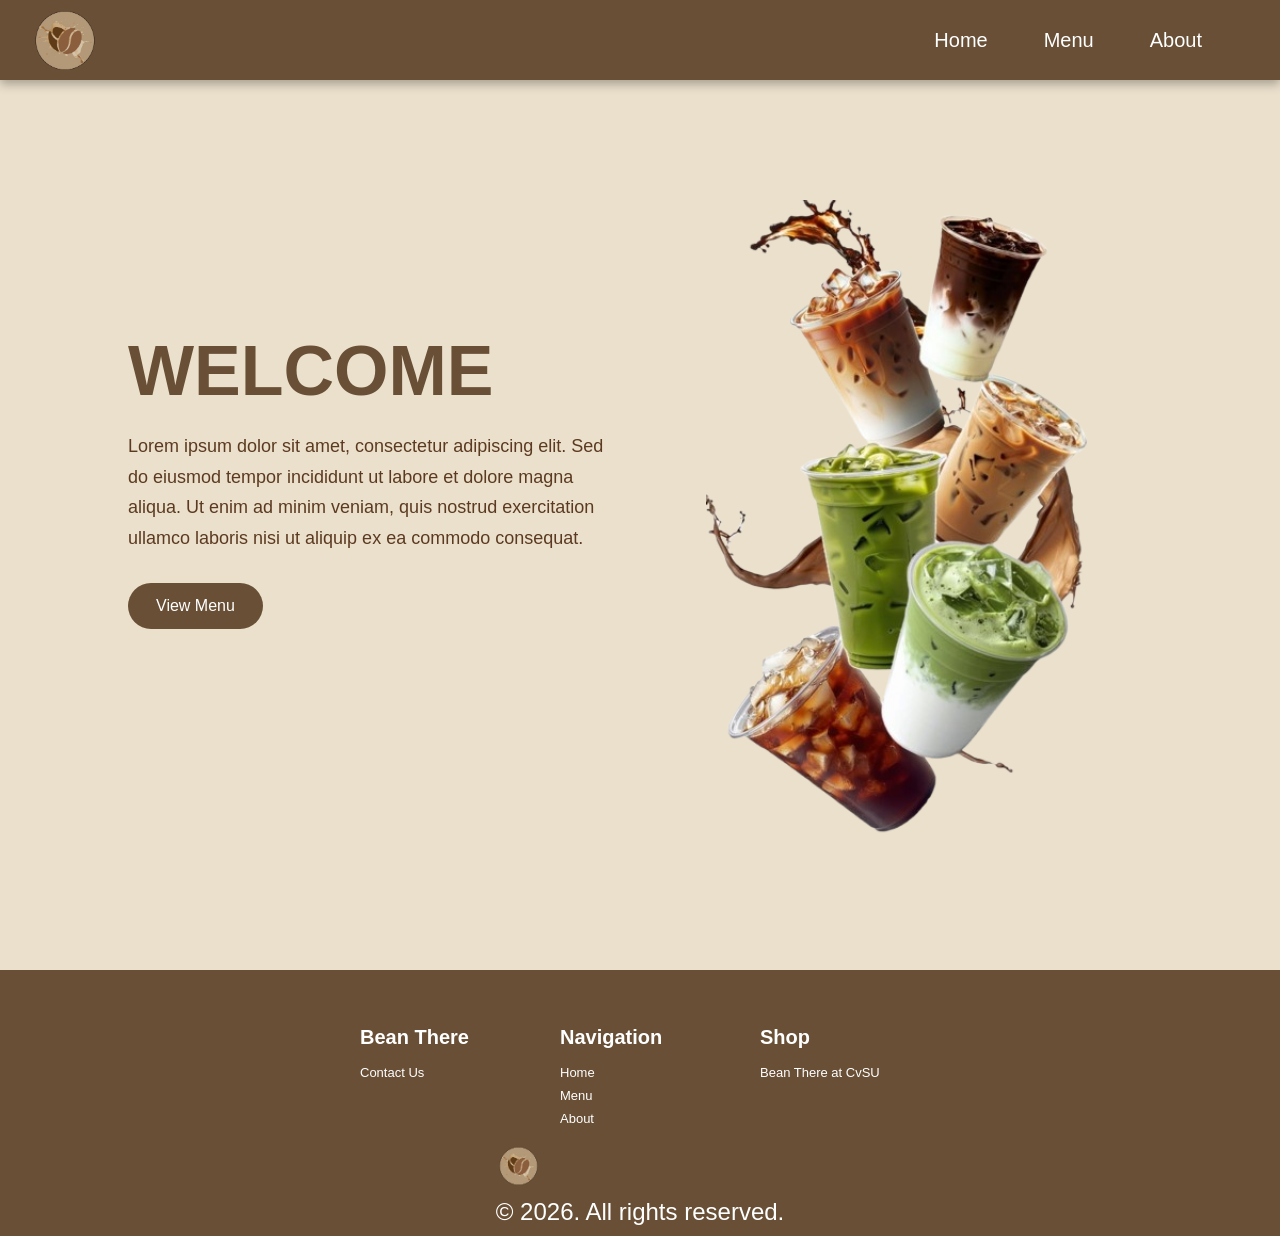
<file: index.html>
<!DOCTYPE html>
<html lang="en">
<head>
    <meta charset="UTF-8">
    <meta name="viewport" content="width=device-width, initial-scale=1.0">
    <link rel="website icon" type="png" href="beanthere.png">
    <link rel="stylesheet" type="text/css" href="home.css">
    <link href="https://fonts.cdnfonts.com/css/new-class" rel="stylesheet">
    <link href="https://fonts.cdnfonts.com/css/qlassy" rel="stylesheet">
                
    <title>Bean There</title>
</head>
<body>

    <nav class="navbar">

    <a href="index.html" id="navbarlogo">
        <img src="logo.png" alt="Logo" id="image">
        Bean There
    </a>

    <ul class="navmenu">
        <li><a href="index.html">Home</a></li>
        <li><a href="Menu.html">Menu</a></li>
        <li><a href="about.html">About</a></li>
    </ul>

</nav>
    


<section class="kopi">

    <div class="kopi-text">
        <h1>WELCOME</h1>

        <p>Lorem ipsum dolor sit amet, consectetur adipiscing elit. Sed do eiusmod tempor incididunt ut labore et dolore magna aliqua. Ut enim ad minim veniam, quis nostrud exercitation ullamco laboris nisi ut aliquip ex ea commodo consequat.
        </p>

        <a href="Menu.html" class="kopi-btn">View Menu</a>
    </div>

    <div class="kopi-image">
        <img src="kopi.png" alt="Coffee">
    </div>

</section>



            <!-- Footer Section -->
      <div class="footer__container">
        <div class="footer__links">
          <div class="footer__link--wrapper">
            <div class="footer__link--items">
              <br><br>
              <h4>Bean There</h4>
              <a href="about.html">Contact Us</a>
              
            </div>
            <div class="footer__link--items">
              <br><br>
              <h4>Navigation</h4>
              <a href="index.html">Home</a>
              <a href="Menu.html">Menu</a> 
              <a href="about.html">About</a>
            </div>
          </div>
          <div class="footer__link--wrapper">
            <div class="footer__link--items">
              <br><br>
              <h4>Shop</h4>
              <a href="">Bean There at CvSU</a> 
            </div>
          </div>
        </div>

        <section class="social__media">
          <section class="social__media">
            <div class="social__media--wrap">
              <div class="footer__logo">
                <a href="Mercantile Shop.html" id="footer__logo">
                  <img src="logo.png" alt="Logo" class="footer-logo-img">
              </div>

              <p class="website__rights">© 2026. All rights reserved.</p>
            </div>
          </div>
</body>
</html>
</file>
<file: home.css>
*{
  margin:0;
  padding:0;
  box-sizing:border-box;
}

body{
  background:#ebe0cc;
  font-family:Arial, sans-serif;
  padding-top:80px;
}


/* NAVBAR */
.navbar{
  background:#684f36;

  position:fixed;
  top:0;
  left:0;

  width:100%;
  height:80px;

  display:flex;
  align-items:center;
  justify-content:space-between;

  padding:0 30px;

  z-index:999;
  box-shadow:0 4px 10px rgba(0,0,0,.3);
}

/* LOGO */
#navbarlogo{
  display:flex;
  align-items:center;

  text-decoration:none;

  font-size:2rem;
  font-family:'New Class', sans-serif; /*font sa logo*/

  background-image: linear-gradient(#ffe2ca 100%);
  -webkit-background-clip:text;
  -webkit-text-fill-color:transparent;
}
#image{
  width:70px;
  margin-right:10px;
}
.navmenu{
  display:flex;
  list-style:none;
  gap:20px;
  padding-right: 30px;
}
.navmenu li a{
  color:white;
  text-decoration:none;
  padding:12px 18px;
  transition:.3s;
  font-family: 'Qlassy', sans-serif;
  font-size:20px;                                           
}
.navmenu li a.active{
  background-color: #b48a67;
  border-radius: 20px;
}
.navmenu li a:hover{
  background:#342519;
  border-radius:30px;
}

h1{
    padding-top: 130px;
    font-family: 'Qlassy', sans-serif; 
}




/* Footer CSS */
.footer__container {
    background-color: #684f36;
    padding-top: 20px;
    padding-bottom: 10px;
    display: flex;
    flex-direction: column;
    justify-content: center;
    align-items: center;
    margin-top: auto;
}
  
  #footer__logo {
    color:#ffe2ca;
    display: flex;
    align-items: center;
    cursor: pointer;
    text-decoration: none;
    font-size: 1.5rem;
    font-family: 'New Class', sans-serif; 
  }
.footer-logo-img{
    width:45px;
    height:auto;
    margin-right:10px;
}
  
  .footer__links {
    width: 100%;
    max-width: 1000px;
    display: flex;
    justify-content: center;
  }
  
  .footer__link--wrapper {
    display: flex;
  }
  
  .footer__link--items {
    display: flex;
    flex-direction: column;
    align-items: flex-start;
    margin: 20px; /* Adjusted margin */
    text-align: left;
    width: 160px;
    box-sizing: border-box;
    white-space: nowrap;
    margin-top: 0px;
    margin-bottom: 0px;
  }
  
  .footer__link--items h4 {
    margin-bottom: 16px;
    font-size: 20px;
  }
  
  .footer__link--items > h4 {
    color: #fff;
  }
  
  .footer__link--items a {
    color: #fff;
    text-decoration: none;
    margin-bottom: 0.5rem;
    font-size: 13px;
  }
  
  .footer__link--items a:hover {
    color: #e9e9e9;
    transition: 0.3s ease-out;
  }
  
  .website__rights {
    color: #fff;
  }
  body{
    min-height: 100vh;
    display: flex;
    flex-direction: column;
}

.footer__container{
    margin-top: auto;
}





/* kopi SECTION */
.kopi{
    width: 100%;
    min-height: 80vh;
    display: flex;
    justify-content: space-between;
    align-items: center;
    padding: 120px 10% 50px;
    gap: 40px;
}

.kopi-text{
    flex: 1;
    margin-top: -160px;
}

.kopi-text h1{
    font-size: 70px;
    color: #684f36;
    font-family: 'Qlassy', sans-serif;
    margin-bottom: 20px;
    padding-top: 0;
}
.kopi-text p{
    font-size: 18px;
    line-height: 1.7;
    color: #5C3A21;
    margin-bottom: 30px;
    max-width: 600px;
}
.kopi-btn{
    display: inline-block;
    padding: 14px 28px;
    background: #684f36;
    color: white;
    text-decoration: none;
    border-radius: 30px;
    transition: .3s;
    font-family: 'Qlassy', sans-serif;
}

.kopi-btn:hover{
    background: #342519;
}

.kopi-image{
    flex: 1;
    display: flex;
    justify-content: center;
}

.kopi-image img{
    width: 100%;
    max-width: 400px;
    animation: float 3s ease-in-out infinite;
    margin-bottom:10px;
}

/* FLOAT EFFECT */
@keyframes float{
    0%{
        transform: translateY(0);
    }

    50%{
        transform: translateY(-20px);
    }

    100%{
        transform: translateY(0);
    }
}


/* RESPONSIVE */
@media (max-width:768px){

    .kopi{
        flex-direction: column;
        text-align: center;
        padding-top: 100px;
    }

    .kopi-text h1{
        font-size: 45px;
    }

    .kopi-text p{
        font-size: 16px;
    }

    .kopi-image img{
        max-width: 300px;
    }
}








@media (max-width:768px){

    /* NAVBAR */

    .navbar{
        padding:0 10px;
        height:70px;
    }

    #navbarlogo{
        font-size:1rem;
        white-space:nowrap;
    }

    #image{
        width:40px;
        margin-right:5px;
    }

    .navmenu{
        gap:0;
        padding-right:0;
    }

    .navmenu li a{
        font-size:12px;
        padding:6px 8px;
    }

    /* HOME SECTION */

    .kopi{
        flex-direction:column-reverse;
        text-align:center;
        padding:40px 20px;
    }

    .kopi-text{
        margin-top:0;
    }

    .kopi-text h1{
        font-size:40px;
    }

    .kopi-image img{
        max-width:280px;
    }

    /* FOOTER */

    .footer__links{
        width:100%;
    }

    .footer__link--wrapper{
        flex-direction:column;
        align-items:center;
        width:100%;
    }

    .footer__link--items{
        width:100%;
        text-align:center;
        align-items:center;
        margin:10px 0;
    }

    .social__media--wrap{
        text-align:center;
        display:flex;
        flex-direction:column;
        align-items:center;
    }

    #footer__logo{
        font-size:1.2rem;
    }
}
</file>
